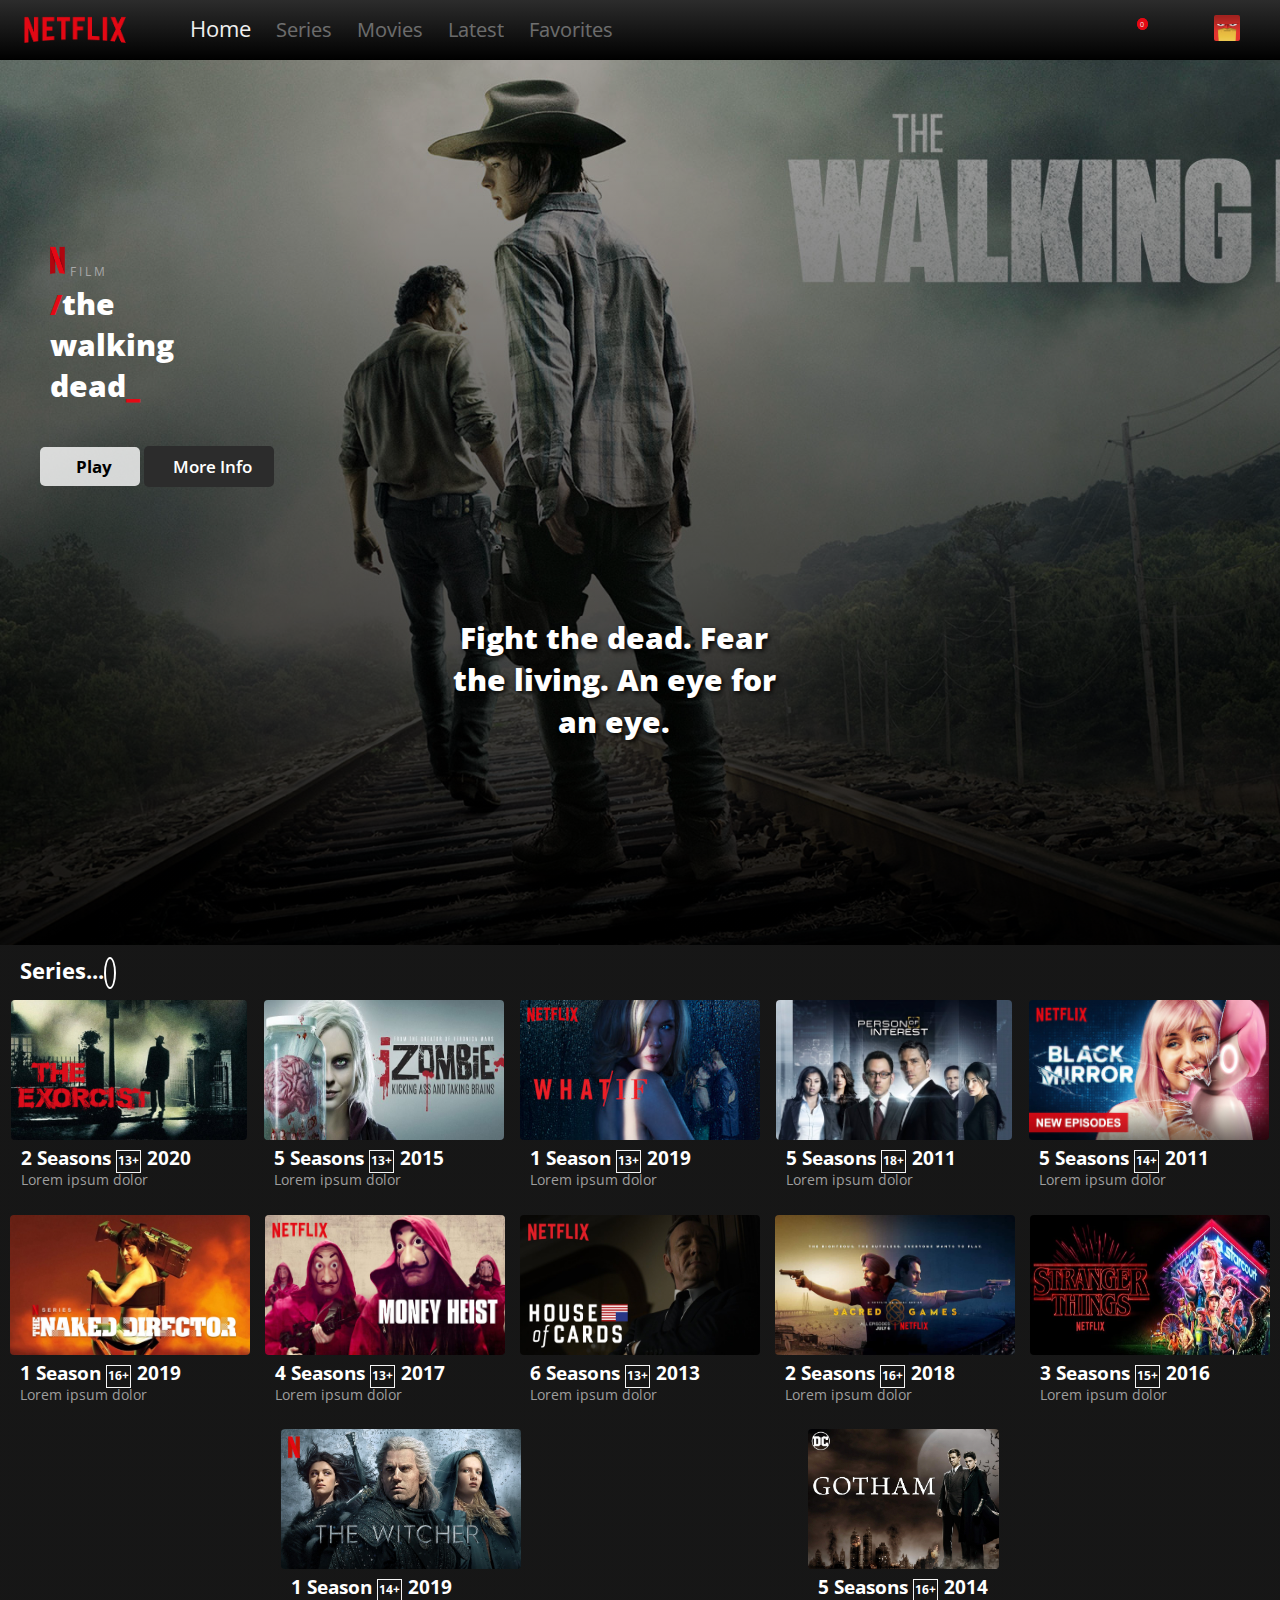
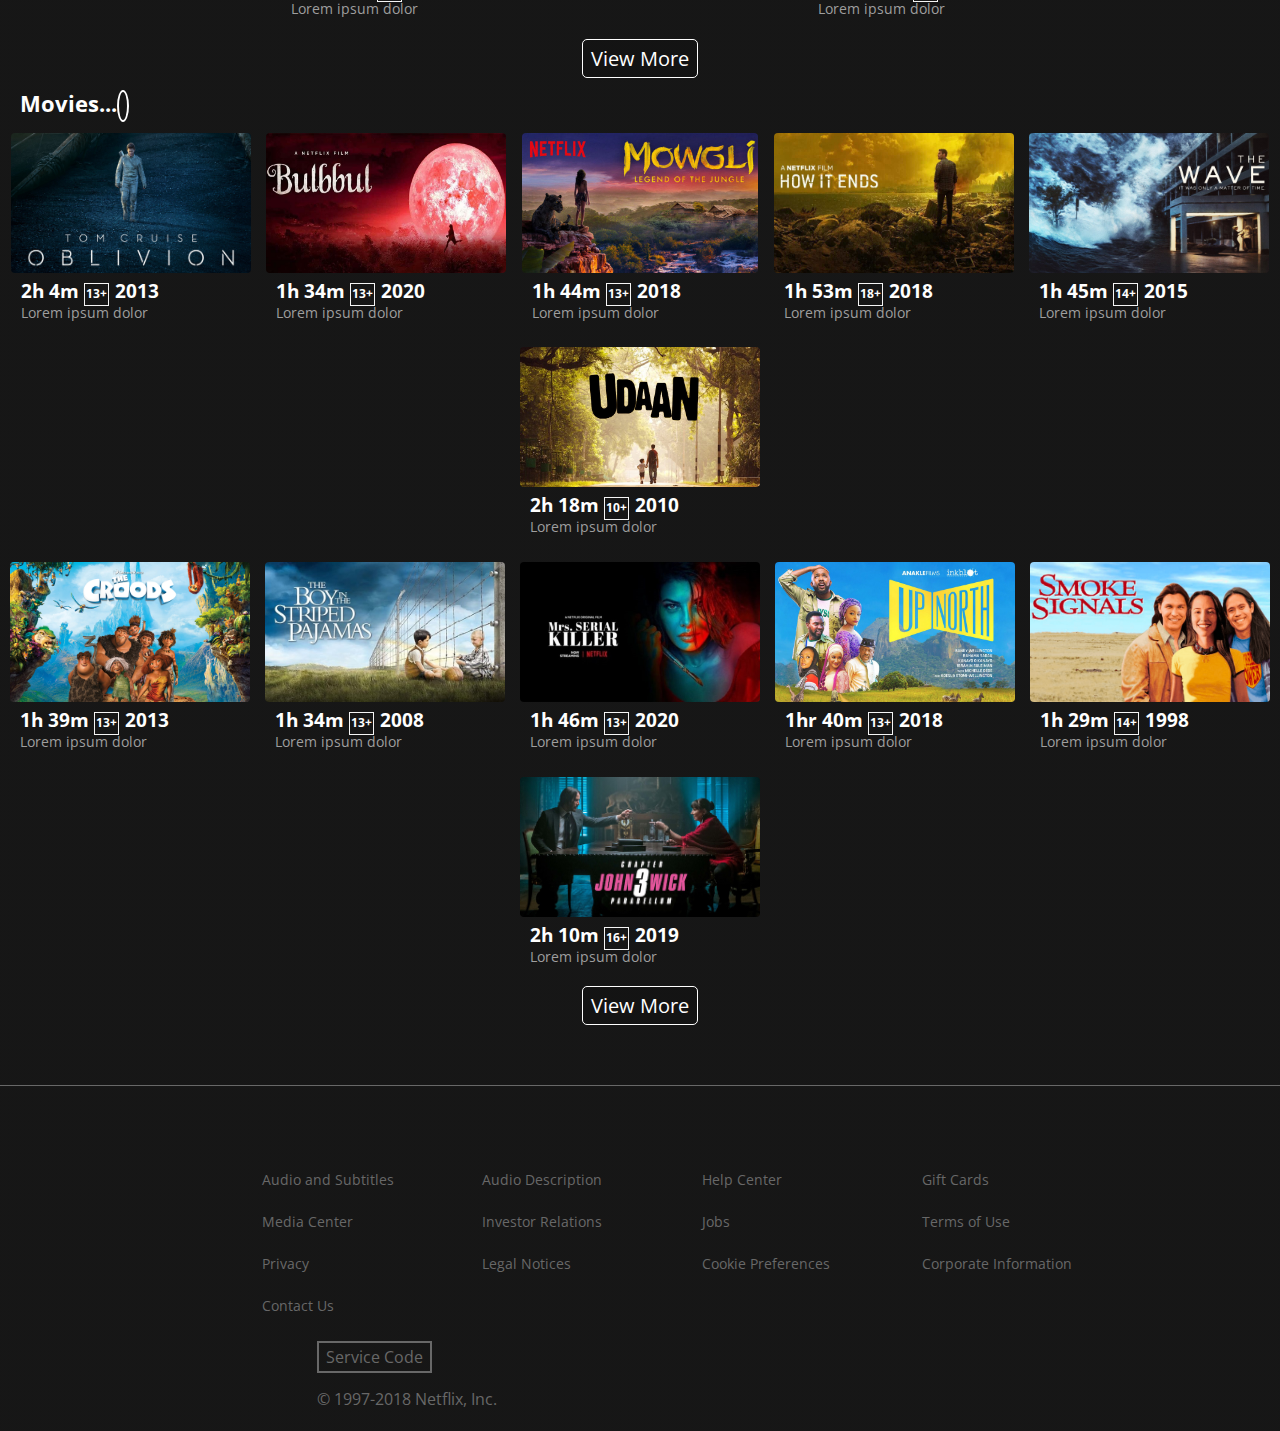
<file: Netflix Clone/index.html>
<!DOCTYPE html>
<html lang="en">
<head>
    <meta charset="UTF-8">
    <meta name="viewport" content="width=device-width, initial-scale=1.0">
    <link rel="stylesheet" href="style.css">
    <link rel="stylesheet" href="https://cdnjs.cloudflare.com/ajax/libs/font-awesome/5.14.0/css/all.min.css" integrity="sha512-1PKOgIY59xJ8Co8+NE6FZ+LOAZKjy+KY8iq0G4B3CyeY6wYHN3yt9PW0XpSriVlkMXe40PTKnXrLnZ9+fkDaog==" crossorigin="anonymous" />
    <link rel="icon" href="images/netflix.png" type="image/ico" />
    <title>Netflix</title>
</head>
<body>
    <div class="page-wrapper">

        <!-- Nab Bar of Netflix -->

        <section id="navbar">
            <div class="nav">
                <input type="checkbox" id="nav-check">
                <div class="nav-header">
                  <div class="nav-title">
                    <img src="images/logo_netflix.png" alt="" width="50">
                  </div>
                </div>
                <div class="nav-btn">
                  <label for="nav-check">
                    <span></span>
                    <span></span>
                    <span></span>
                  </label>
                </div>
                
                <div class="nav-links">
                  <a href="#" class="active">Home</a>
                  <a href="#series">Series</a>
                  <a href="#movies">Movies</a>
                  <a href="#">Latest</a>
                  <a href="#">Favorites</a>
                </div>
                <div class="nav-logos">
                    <a href="#"><i class="fas fa-search" id="icon"></i></a>
                    <a href="#"><i class="fas fa-gift" id="icon"></i></a>
                    <a href="#"><i class="fas fa-bell" id="icon"></i><sup>0</sup></a>
                    <a href="#"><img src="images/avatar2.png" alt="" class="avatar"><i class="fa fa-angle-down" aria-hidden="true"></i></a>
                </div>
                
              </div>
        </section>
        
         <section class="headline">
            <aside><img src="images/netflix.png" alt="" height="35" width="35"><span class="film">film</span></aside>
            <div class="movie-name">
                <span><small>/</small>the</span>
                <span>walking</span>
                <span>dead<small>_</small></span>
            </div>
            <aside>
                <button class="playBtn"><i class="fas fa-play"></i><span class="play">Play</span></button>
                <button class="moreBtn"><i class="fas fa-info-circle"></i><span class="more">More Info</span></button>
            </aside>
            <p>Fight the dead. Fear the living.  An eye for an eye.</p>
         </section>
         
         <section>
            <div class="heading" id="series">
                <span>Series... <i class="fa fa-arrow-right" aria-hidden="true"></i></span>
            </div>
        </section>

        <!-- Movies Collection and Containers -->
        
         <section class="movies" >
            <div class="movie-container">
                <img src="images/2.jpg" alt="movie">
                <h3>2 Seasons <span>13+</span>2020</h3>
                <p>Lorem ipsum dolor </p>
            </div>
            <div class="movie-container">
                <img src="images/3.jpeg" alt="movie">
                <h3>5 Seasons <span>13+</span>2015</h3>
                <p>Lorem ipsum dolor </p>
            </div>
            <div class="movie-container">
                <img src="images/4.jpg" alt="movie">
                <h3>1 Season <span>13+</span>2019</h3>
                <p>Lorem ipsum dolor </p>
            </div>
            <div class="movie-container">
                <img src="images/5.jpeg" alt="movie">
                <h3>5 Seasons <span>18+</span>2011</h3>
                <p>Lorem ipsum dolor </p>
            </div>

            <div class="movie-container">
                <img src="images/6.jpeg" alt="movie">
                <h3>5 Seasons <span>14+</span>2011</h3>
                <p>Lorem ipsum dolor </p>
            </div>
            <div class="movie-container">
                <img src="images/7.jpeg" alt="movie">
                <h3>1 Season <span>16+</span>2019</h3>
                <p>Lorem ipsum dolor </p>
            </div>
         
            <div class="movie-container">
                <img src="images/8.jpeg" alt="movie">
                <h3>4 Seasons <span>13+</span>2017</h3>
                <p>Lorem ipsum dolor</p>
            </div>
            <div class="movie-container">
                <img src="images/9.jpeg" alt="movie">
                <h3>6 Seasons <span>13+</span>2013</h3>
                <p>Lorem ipsum dolor </p>
            </div>
            <div class="movie-container">
                <img src="images/10.jpg" alt="movie">
                <h3>2 Seasons <span>16+</span>2018</h3>
                <p>Lorem ipsum dolor </p>
            </div>
            <div class="movie-container">
                <img src="images/11.jpg" alt="movie">
                <h3>3 Seasons <span>15+</span>2016</h3>
                <p>Lorem ipsum dolor </p>
            </div>

            <div class="movie-container">
                <img src="images/12.jpeg" alt="movie">
                <h3>1 Season <span>14+</span>2019</h3>
                <p>Lorem ipsum dolor </p>
            </div>
            <div class="movie-container">
            <img src="images/13.jpg" alt="movie">
                <h3>5 Seasons <span>16+</span>2014</h3>
                <p>Lorem ipsum dolor </p>
            </div>
           
         </section>

         <section>
            <div class="viewMore">
                <button>View More <i class="fa fa-arrow-right" aria-hidden="true"></i></button>
            </div>
        </section>

         <section>
             <div class="heading" id="movies">
                 <span>Movies... <i class="fa fa-arrow-right" aria-hidden="true"></i></span>
             </div>
         </section>
         <section class="movies" >
            <div class="movie-container">
                <img src="images/14.jpg" alt="movie">
                <h3>2h 4m <span>13+</span>2013</h3>
                <p>Lorem ipsum dolor </p>
            </div>
            <div class="movie-container">
                <img src="images/15.jpg" alt="movie">
                <h3>1h 34m <span>13+</span>2020</h3>
                <p>Lorem ipsum dolor</p>
            </div>
            <div class="movie-container">
                <img src="images/16.jpg" alt="movie">
                <h3>1h 44m <span>13+</span>2018</h3>
                <p>Lorem ipsum dolor </p>
            </div>
            <div class="movie-container">
                <img src="images/17.jpg" alt="movie">
                <h3>1h 53m <span>18+</span>2018</h3>
                <p>Lorem ipsum dolor </p>
            </div>

            <div class="movie-container">
                <img src="images/18.jpg" alt="movie">
                <h3>1h 45m <span>14+</span>2015 </h3>
                <p>Lorem ipsum dolor </p>
            </div>
            <div class="movie-container">
                <img src="images/19.jpg" alt="movie">
                <h3>2h 18m <span>10+</span>2010</h3>
                <p>Lorem ipsum dolor </p>
            </div>
         </section>
         <section class="movies">
            <div class="movie-container">
                <img src="images/20.jpg" alt="movie">
                <h3>1h 39m <span>13+</span>2013</h3>
                <p>Lorem ipsum dolor</p>
            </div>
            <div class="movie-container">
                <img src="images/21.jpg" alt="movie">
                <h3>1h 34m <span>13+</span>2008</h3>
                <p>Lorem ipsum dolor</p>
            </div>
            <div class="movie-container">
                <img src="images/22.jpg" alt="movie">
                <h3>1h 46m <span>13+</span>2020</h3>
                <p>Lorem ipsum dolor </p>
            </div>
            <div class="movie-container">
                <img src="images/23.jpg" alt="movie">
                <h3>1hr 40m <span>13+</span>2018</h3>
                <p>Lorem ipsum dolor </p>
            </div>

            <div class="movie-container">
                <img src="images/24.png" alt="movie">
                <h3>1h 29m <span>14+</span>1998</h3>
                <p>Lorem ipsum dolor </p>
            </div>
            <div class="movie-container">
            <img src="images/25.jpeg" alt="movie">
                <h3>2h 10m <span>16+</span>2019</h3>
                <p>Lorem ipsum dolor </p>
            </div>
           
         </section>
         <section>
            <div class="viewMore">
                <button>View More <i class="fa fa-arrow-right" aria-hidden="true"></i></button>
            </div>
        </section>
       </div>
      
       <div class="space" style="background: linear-gradient(rgba(0,0,0,0.9),rgba(0,0,0,0.9));height:60px;"></div>

       <section class="link">
        <div class="logos">
          <a href="#"><i class="fab fa-facebook-square fa-2x logo"></i></a>
          <a href="#"><i class="fab fa-instagram fa-2x logo"></i></a>
          <a href="#"><i class="fab fa-twitter fa-2x logo"></i></a>
          <a href="#"><i class="fab fa-youtube fa-2x logo"></i></a>
        </div>
        <div class="sub-links">
          <ul>
            <li><a href="#">Audio and Subtitles</a></li>
            <li><a href="#">Audio Description</a></li>
            <li><a href="#">Help Center</a></li>
            <li><a href="#">Gift Cards</a></li>
            <li><a href="#">Media Center</a></li>
            <li><a href="#">Investor Relations</a></li>
            <li><a href="#">Jobs</a></li>
            <li><a href="#">Terms of Use</a></li>
            <li><a href="#">Privacy</a></li>
            <li><a href="#">Legal Notices</a></li>
            <li><a href="#">Cookie Preferences</a></li>
            <li><a href="#">Corporate Information</a></li>
            <li><a href="#">Contact Us</a></li>
          </ul>
        </div>
      </section>
      <footer>
          <a href="#">Service Code</a>
        <p>&copy 1997-2018 Netflix, Inc.</p>
      </footer>
      
</body>
</html>
</file>
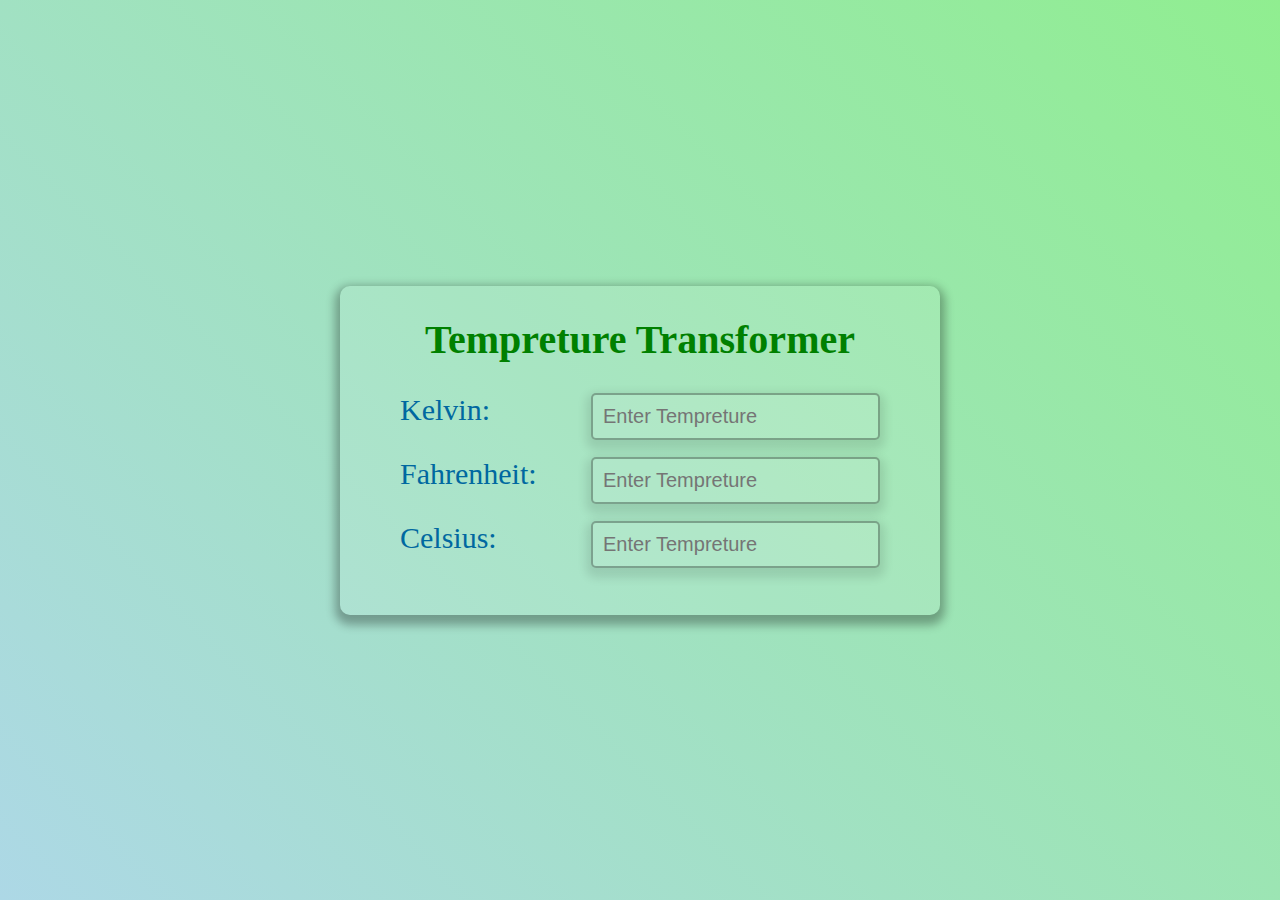
<file: Temperature-Converter-master/index.html>
<!DOCTYPE html>
<html lang="en">

<head>
    <meta charset="UTF-8">
    <meta http-equiv="X-UA-Compatible" content="IE=edge">
    <meta name="viewport" content="width=device-width, initial-scale=1.0">
    <title>Tempreture Transformer</title>
    <link rel="stylesheet" href="style.css">
</head>

<body>
    <div class="container">
        <div class="heading">
            <h1>Tempreture Transformer</h1>
        </div>
        <div class="input-container">
            <div class="kelvin temp">
                <label for="kelvin" class="label">Kelvin:</label>
                <input type="number" onchange="calculation(event)" class="input" id="kelvin" name="kelvin" placeholder="Enter Tempreture">
            </div> 
            <div class="fahrenheit temp">
                <label for="fahrenheit" class="label">Fahrenheit:</label>
                <input type="number" onchange="calculation(event)" class="input" id="fahrenheit" name="fahrenheit" placeholder="Enter Tempreture">
            </div>
            <div class="celsius temp">
                <label for="celsius" class="label">Celsius:</label>
                <input type="number" onchange="calculation(event)" class="input" id="celsius" name="celsius" placeholder="Enter Tempreture">
            </div>
        </div>
    </div>
    <script src="script.js"></script>
</body>

</html>
</file>
<file: Netflix Clone/style.css>
/* @import url('https://fonts.googleapis.com/css2?family=Open+Sans&family=Roboto:ital,wght@1,300&display=swap'); */
@import url('https://fonts.googleapis.com/css2?family=Open+Sans:wght@400;800&family=Roboto:ital,wght@1,300&display=swap');
* {
    margin: 0;
    padding: 0;
    box-sizing: border-box;
    /* font-family: 'Lato', 'Arial', sans-serif; */
    font-family: 'Open Sans', sans-serif;
    overflow-x: h;
    scroll-behavior: smooth;
    
  }
body{
  background: linear-gradient(rgba(0,0,0,0.1),rgba(0,0,0,0.1));
  
}
  /* HEADINGS */
  
  h1, p {
    color: #fff;
    text-align: center;
    line-height: 1.4;
  }
  
  h1 {
    font-size: 2.2rem;
  }
  
  h2 {
    color: #000;
    font-size: 1.3rem;
    text-align: center;
    line-height: 1.4;
    margin-bottom: 10px;
  }
  
  /* BASIC SETUP */
  
  .page-wrapper {
    width: 100%;
    height: auto;
  }
  
  #navbar .nav {
    height: 60px;
    width: 100%;
    background: linear-gradient(rgb(44, 44, 44),rgb(0, 0, 0));
    position: fixed;
    z-index: 999;
  }
  
  #navbar .nav .nav-header {
    display: inline;
    
  }
  #navbar .nav-title img{
      height: 80px;
      width: 150px;
      float: left;
      position: absolute;
      top: -10px;
  }
  
  #navbar .nav .nav-header .nav-title {
    display: inline;
    color: #fff;
    padding: 0;
  }
  
  #navbar .nav .nav-btn {
    display: none;
  }
  
  #navbar .nav .nav-links {
    display: inline;
    font-size: 20px;
    position: absolute;
    left: 180px;
  }
  #navbar .nav .nav-logos {
    display: inline;
    position: absolute;
    right: 0;
    top: 25%;
    font-size: 18px;
  }
  #navbar .nav .nav-logos a{
      padding: 0 30px;
      text-decoration: none;
      display: inline;
      vertical-align: middle;
      color: white;
  }
  #navbar .nav .nav-links a {
    display: inline-block;
    padding: 13px 10px;
    text-decoration: none;
    opacity: 0.4;
    color: #efefef;
    transition: 0.3s;
  }
  #navbar .nav .nav-links a:hover {
    font-size: 22px;
    letter-spacing: 1px;
  }
  #navbar .nav .nav-links .active{
    opacity: 1;
    font-size: 22px;
  }
  #navbar .nav .nav-logos sup{
    text-decoration: none;
    font-size: 7px;
    color: #efefef;
    background: #E50914;
    border: 1px solid #E50914;
    border-radius: 50%;
    padding: 1px 3px 0 2px;
    position: relative;
    top: -4px;
    left: -1px;
  }
  

  #navbar .nav .avatar{
      width: 26px;
      height: 26px;
      cursor: pointer;
      border-radius: 2px;
  }  
  #navbar .nav-logos .fa-angle-down{
    padding: 5px;
    font-size: 13px;
    animation: none!important;
    color: white!important;
  }
  #navbar .nav #nav-check {
    display: none;
  }
  #navbar .nav .nav-logos a:hover{
    color: #E50914;
  }


  
  /* SECTIONS */
  
  .headline {
    max-width: 100vw;
    height: 105vh;
    overflow-x: hidden;
    min-height: 350px;
    background: linear-gradient(rgba(0,0,0,0.3),rgba(0,0,0,0.9)), url('images/image26.jpg');
    background-size: cover;
    /* background-attachment:fixed ; */
    display: flex;
    flex-direction: column;
    justify-content: center;
    
  }
  .headline aside{
      margin: 40px 0 0 40px;
  }
  .headline aside .film{
    text-transform: uppercase;
    letter-spacing: 3px;
    position: absolute;
    font-size: 12px;
    margin-top: 20px;
    margin-left: -5px;
    color: rgb(168, 168, 168);
  }
  .headline aside .playBtn{
      width: 100px;
      color: #000;
      background: rgba(255, 255, 255,0.8);
      font-weight: 700;
      padding: 8px;
      cursor: pointer;
      border: none;
      border-radius: 5px;
      transition: 0.5s;
  }
  .headline aside .playBtn:hover{
      background: rgba(255, 255, 255,1);
  }
  .headline aside .playBtn:hover i,
    .headline aside .moreBtn:hover i{
      animation: vibrate 0.5s ease;
   }
   @keyframes vibrate{
       0%,100%{
           transform: translateX(-1px) scale(1);
       }
       50%{
           transform: translateX(1px) scale(1.05);
       }
   }
  .headline aside .moreBtn{
    width: 130px;
    color: #fff;
    cursor: pointer;
    background: rgb(44, 44, 44);
    font-weight: 600;
    padding: 9px;
    border: none;
    border-radius: 5px;
    transition: 0.5s;
  }
  .headline aside .moreBtn:hover{
    background: rgba(62, 62, 62,1);
  }
  .headline aside button .play{
      font-size: 17px;
      margin-left: 7px;
  }
  .headline aside button .more{
    font-size: 17px;
    margin-left: 7px;
  }
  .fa-info-circle{
      color: #fff;
      font-size: 16px;
  }
  .headline p{
      max-width: 28%;
      font-weight: 900;
      font-size: 30px;
      margin-top: 130px;
      margin-left: 34vw;
      text-align: center;
      text-shadow: 2px 2px 5px #000;
  }
  .headline .movie-name{
      margin-left:50px;
  }
  .headline .movie-name small{
      font-size: 28px;
      font-weight: 900;
      color: #E50914;
  }
  .headline .movie-name span{
      display: block;
      font-size: 30px;
      font-weight: 800;
      color: white;
  }
  section .heading{
    background: linear-gradient(rgba(0,0,0,0.9),rgba(0,0,0,0.9));
    color: white;
    font-weight: 700;
    font-size: 22px;
    padding: 10px 0 10px 20px;
  }
  section .heading i{
    font-size: 15px;
    border: 2px solid white;
    border-radius: 50%;
    padding: 4px;
    cursor: pointer;
    transform: scale(0.8) rotate(0);
    transition: 0.75s;
  }
  section .heading i:hover{
    transform: scale(1) rotate(450deg);
  }
  section .viewMore{
    background: linear-gradient(rgba(0,0,0,0.9),rgba(0,0,0,0.9));
    display: flex;
    justify-content: center;
  }
  section .viewMore button{
    background: rgba(0,0,0,0.1);
    color: white;
    border: 1px solid #fff;
    font-size: 20px;
    border-radius: 5px;
    padding: 5px 8px;
    cursor: pointer;
    transition: 0.5s;
  }
  section .viewMore button:hover{
    background-color:rgba(0,0,0,0.4) ;
  }

  section .viewMore button i{
    font-size: 12px;
    vertical-align: middle;
    transition: 0.75s;
  }
  section .viewMore button:hover i{
    transform: rotate(450deg);
  }
  /*Movies */
  .movies {
    width: 100%;
    height: auto;
    background: linear-gradient(rgba(0,0,0,0.9),rgba(0,0,0,0.9));
    display: flex;
    /* padding: 0px 20px; */
    justify-content: space-evenly;
    flex-wrap: wrap;
  }
  
  .movie-container {
    margin: 5px;
    transition: 0.5s;
    cursor: pointer;
  }
  .movie-container p {
    color: rgb(158, 158, 158);
    text-align: left;
    line-height: 1.4;
    font-size: 14px;
    margin: 0 0 15px 10px;
  }
  .movie-container h3{
      margin-left: 10px;
      color: white;
  }
  .movie-container h3 span{
      font-size: 12px;
      border: 1px solid whitesmoke;
      padding:1px 1px 3px 1px;
      margin-top: -20px!important;
      margin-right:6px;
  }
  .movie-container img {
    width: 100%;
    max-width: 240px;
    height: 140px;
    border-radius: 4px;
    /* margin-bottom: 15px; */
  }
  .movie-container:hover {
        transform: scale(1.07);
    }
    
  /* FOOTER */
  .link {
    padding: 50px 100px 0 100px;
    border-top: 0.1px solid #686868;
    background: linear-gradient(rgba(0,0,0,0.9),rgba(0,0,0,0.9));
    /* color: rgba(255, 255, 255,1); */
  }
  
  .sub-links ul {
    list-style: none;
    padding: 0;
    display: grid;
    grid-gap: 20px;
    grid-template-columns: repeat(4, 200px);
    margin-left: 18%;
  }

  .sub-links a {
    color: #686868;
    font-size: 14px;
    text-decoration: none;
  }
  
  .sub-links a:hover {
    color: #858585;
    text-decoration: underline;
  }
  .logos{
    margin-left: 17.5vw;
    padding-bottom: 10px;
  }
  .logos a{
    padding: 10px;
  }
  
  .logo {
    color: #686868
  }
  .logo:hover{
    color:#858585;
  }
  
  footer {
    background: linear-gradient(rgba(0,0,0,0.9),rgba(0,0,0,0.9));
    padding: 30px 10px 20px 10px;
    display: block;
    /* margin-left: -340px; */
  }
  footer a{
    margin-left: 24vw;
    text-decoration: none;
    color: #686868;
    border: 2px solid #686868;
    padding: 3px 7px;
    
  }
  footer p{
    margin-top: 20px;
    margin-left: 24vw;
    text-align: left;
    color: #686868;
  }
  footer a:hover{
    color: #858585;
    border: 2px solid #858585;

  }
  @media(max-width:1280px){
    .sub-links ul{
      grid-gap: 20px;
      margin-left: 15%;
    }
  }
  @media(max-width:1125px){
    .sub-links ul{
      grid-gap: 20px;
      margin-left: 11%;
    }
  }
  @media(max-width:1080px){
    .sub-links ul{
      grid-gap: 20px;
      margin-left: 5%;
    }
  }
  @media(max-width:1000px){
    .sub-links ul{
      grid-gap: 20px;
      grid-template-columns: repeat(3, 190px);
      margin-left: 15%;
    }
  }
  @media(max-width:850px){
    .sub-links ul{
      grid-gap: 20px;
      grid-template-columns: repeat(3, 180px);
      margin-left: 5%;
    }
  }
  @media(max-width:750px){
    .sub-links ul{
      grid-gap: 20px;
      grid-template-columns: repeat(3, 160px);
      margin-left: 0%;
    }
  }
  @media(max-width:650px){
    .sub-links ul{
      grid-gap: 20px;
      grid-template-columns: repeat(3, 140px);
      margin-left: -10%;
    }
  }
  @media(max-width:540px){
    .headline p{
      max-width: 35%;
      font-size: 27px;
      margin-top: 110px;
  }
    .sub-links ul{
      grid-gap: 15px;
      grid-template-columns: repeat(2, 140px);
      margin-left: 10%;
    }
    .logos{
      margin-left: 5vw;
      padding-bottom: 10px;
    }
  }
  @media(max-width:400px){
    .headline p{
      max-width: 40%;
      font-size: 27px;
      margin-top: 100px;
  }
    .sub-links ul{
      grid-gap: 15px;
      grid-template-columns: repeat(2, 140px);
      margin-left: -15%;
    }
    .logos{
      margin-left: -8vw;
      padding-bottom: 10px;
    }
  }
/* icon animation */
.nav .nav-logos i:hover{
  animation: ring 1s ease;
}
.fa-bell:hover sup{
  color: #efefef;
}
@keyframes ring {
  0% {
      transform: rotate(35deg);
  }
  12.5% {
      transform: rotate(-30deg);
  }
  25% {
      transform: rotate(25deg);
  }
  37.5% {
      transform: rotate(-20deg);
  }
  50% {
      transform: rotate(15deg);
  }
  62.5% {
      transform: rotate(-10deg);
  }
  75% {
      transform: rotate(5deg);
  }
  100% {
      transform: rotate(0deg);
  }
}

@media(max-width:992px){
  .nav-links{
    display: none!important;
  }
}
@media(max-width:500px){
  .nav-logos #icon,sup{
    display: none!important;
  }
}
</file>
<file: Temperature-Converter-master/style.css>
*{
    margin:0;
    padding: 0;
    box-sizing: border-box;
    font-size: 20px;
}

body{
    height: 100vh;
    width: 100vw;
    display: flex;
    align-items: center;
    justify-content: center;
    background: linear-gradient(45deg, lightblue, lightgreen);
}
.container{
    border-radius: 10px;
    background: rgba(255,255,255, 0.1);
    max-width: 600px;
    margin:20px;
    width: 100%;
    padding: 30px;
    box-shadow: 0 5px 10px 5px rgba(0,0,0,0.3);
}

.heading h1{
    color: green;
    font-size: 40px;
    text-align: center;
}

.input{
    float: right;
    padding:10px;
    /* margin:3px; */
    border-radius: 5px;
    outline: none;
    box-shadow: 0 5px 10px 5px rgba(0,0,0,0.1);
    background: rgba(255,255,255, 0.1);
    border: 2px solid rgba(0,0,0, 0.3);
    cursor: pointer;
}
 
.temp{
    margin: 30px;
    color:#0068a0;
     
}
label.label{
    font-size: 30px;
}
</file>
